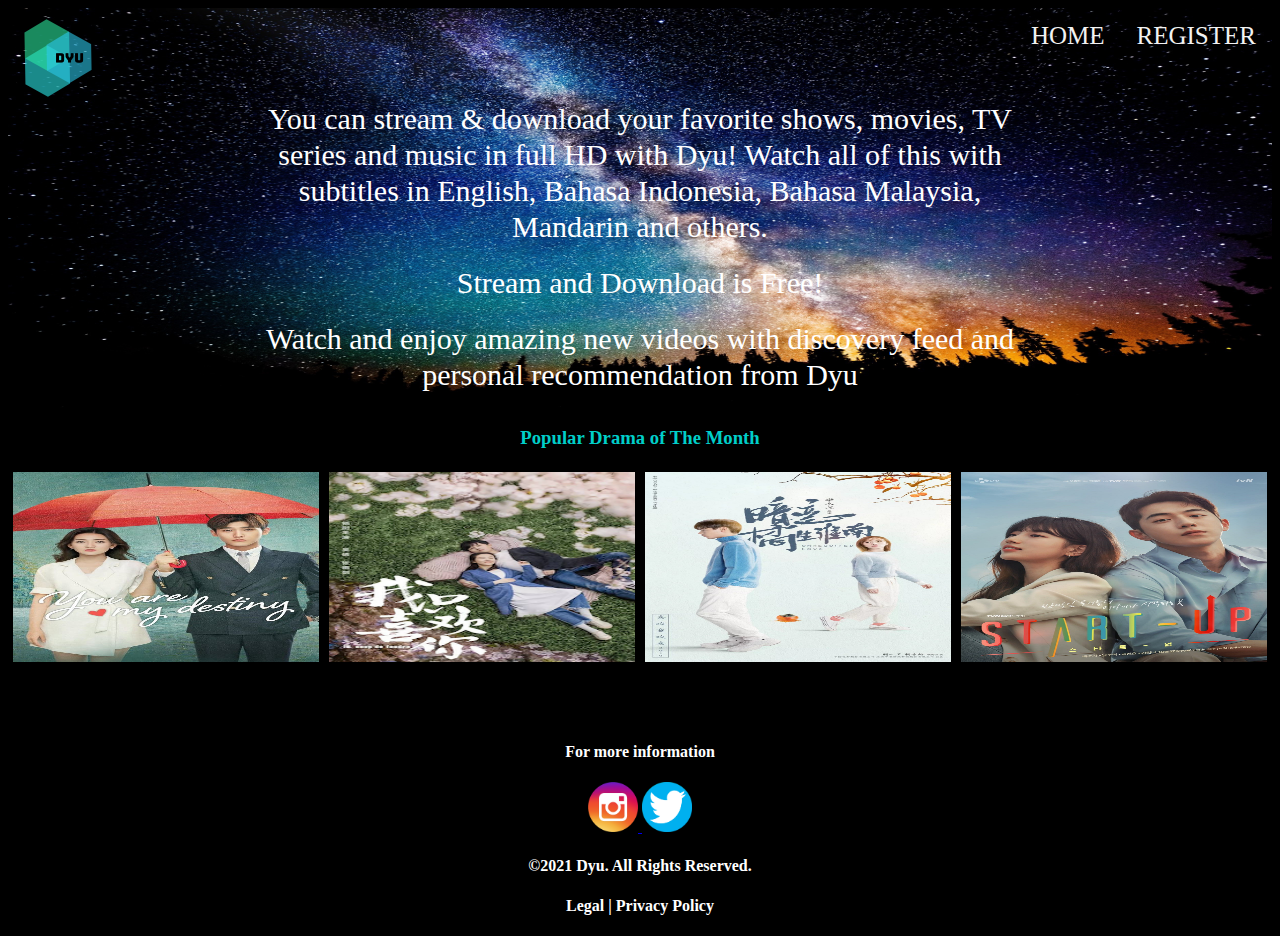
<file: IT REGULER/index.html>
<!DOCTYPE html PUBLIC "-//W3C//DTD XHTML 1.0 Transitional//EN" 
    "http://www.w3.org/TR/xhtml1/DTD/xhtml1-transitional.dtd">

<html>
<head>
<link rel="stylesheet" href="style.css"></link>
<title>Dyu</title>
</head>
<body>
        <div id="container">
                <div class="cover-background-div">
                        <div class="logo">
                                        <a href="index.html"> <img src="assets/logo.png" alt="DYU"></img> </a>
                                </div>
			<div class="header">
                                <div class="header-right">
                                        <a href="#" style="font-size: 25px;">HOME</a> 
                                        <a href="register.html" style="font-size: 25px;">REGISTER</a>
                                </div>
                        </div>

                        <br><br>

                        <div class="text-content">
                                <p>You can stream & download your favorite shows, movies, TV</p>
                                <p>series and music in full HD with Dyu! Watch all of this with</p>
                                <p>subtitles in English, Bahasa Indonesia, Bahasa Malaysia,</p>
                                <p>Mandarin and others.</p>
                                <br>
                                <p>Stream and Download is Free!</p>
                                <br>
                                <p>Watch and enjoy amazing new videos with discovery feed and</p>
                                <p>personal recommendation from Dyu</p>
                        </div>
                </div>

                <div class="black-background-div">
                        <div class="row">

                                <h3>Popular Drama of The Month</h3>

                                <div class="column">
                                        <img src="assets/takdir cinta.jpg" alt="Destiny Love">
                                </div>
                                <div class="column">
                                        <img src="assets/Le_Coup_de_Foudre.png" alt="Le coup de foudre">
                                </div>
                                <div class="column">
                                        <img src="assets/Unrequited love.jpg" alt="Unrequitted love">
                                </div>
                                <div class="column">
                                        <img src="assets/startup.jpg" alt="Start up">
                                </div>
                        </div>

                        <br><br><br>
                        <div class="footer">
                                <h4>For more information</h4>
				<a href="https://www.instagram.com/"> <img src="assets/instagram.png" alt="instagram"></img> </img> </a>
				<a href="https://www.twitter.com/"> <img src="assets/twitter.png" alt="twitter"></img> </img> </a>
                                <h4>&copy;2021 Dyu. All Rights Reserved.</h4>
                                <h4>Legal | Privacy Policy</h4>
                        </div>

                </div>
        </div>


</body>
</html>
</file>
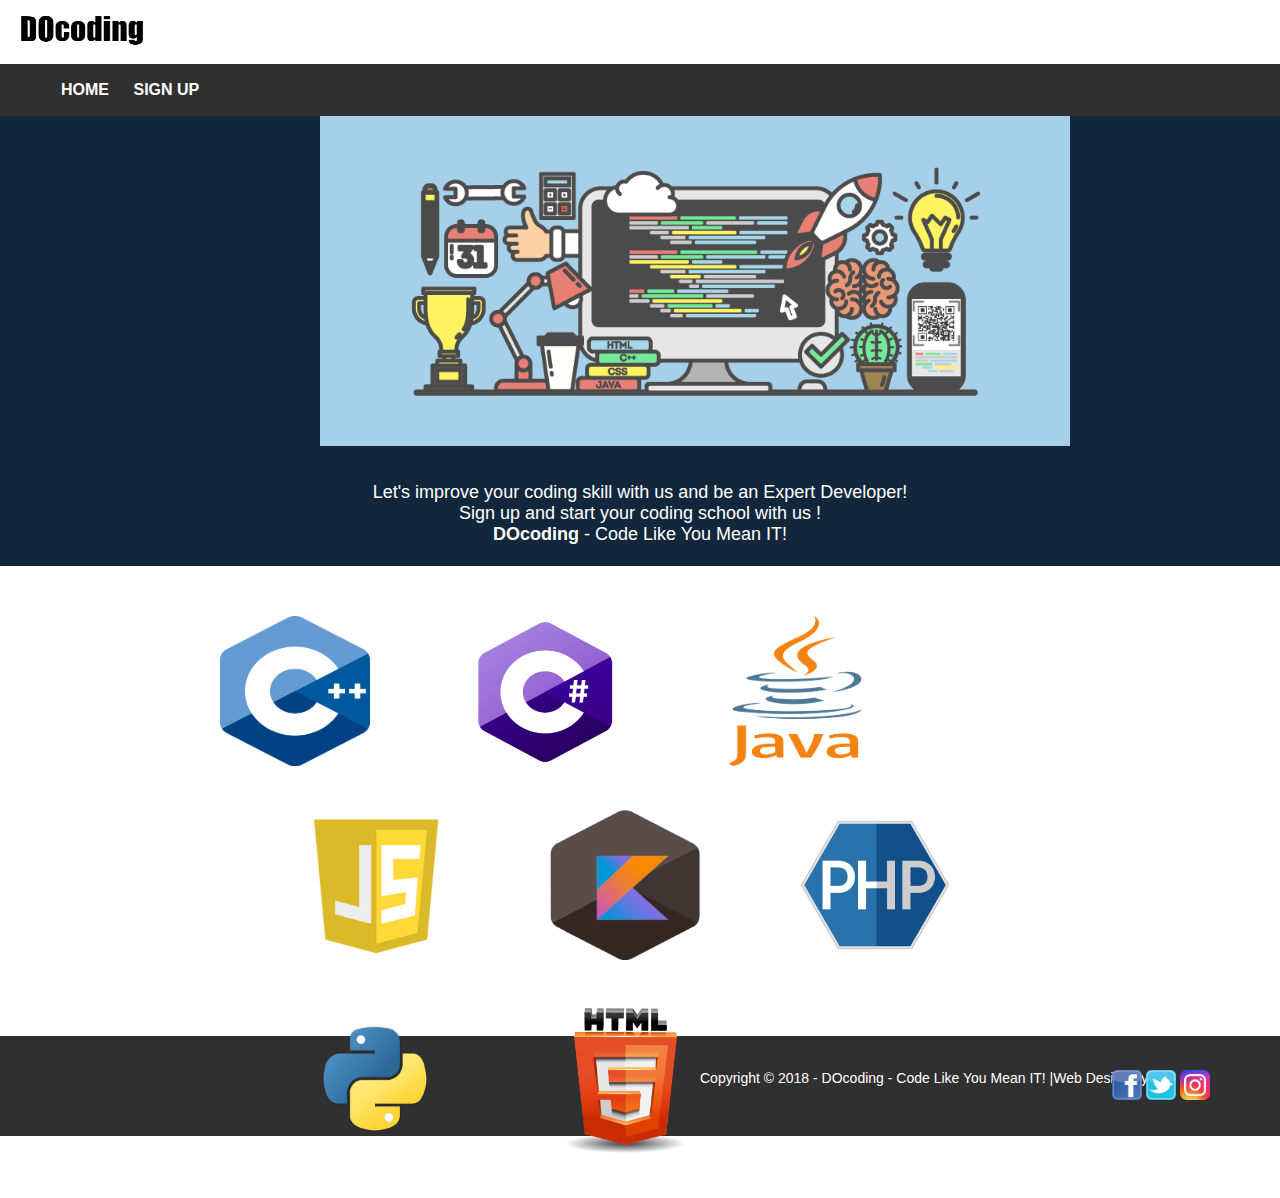
<file: KELAS MTI/index.html>
<!DOCTYPE html>
<html lang="en">
<head>
   <meta charset="UTF-8">
   <meta name="viewport" content="width=device-width, initial-scale=1.0">
   <link rel="stylesheet" href="style.css"> <!-- used to access external css file -->
   <title>DOcoding</title>
</head>
<body>
   <div class="brand">
      <a href="index.html"><img src="assets/DOcodingLogo.jpg" class="brandLogo" alt=""></a>
   </div>
   <nav>
      <ul>
         <li>
            <a href="index.html">HOME</a>
         </li>
         <li>
            <a href="signup.html">SIGN UP</a>
         </li>
      </ul>
   </nav>
   <div class="banner">
      <div  class="bannerImg" ></div>
      <br>
      <p class="bannerText">Let's improve your coding skill with us and be an Expert Developer! <br>
         Sign up and start your coding school with us ! <br>
         <strong>DOcoding</strong> - Code Like You Mean IT!  
      </p>
   </div>
   <div class="courseList">
      <div class="course_main">
         <img src="assets/C++Logo.png" class="courseImg" alt="">
      </div>
      <div class="course">
         <img src="assets/CsharpLogo.png" class="courseImg" alt="">
      </div>
      <div class="course">
         <img src="assets/Java.png" class="courseImg" alt="">
      </div>
      <div class="course">
         <img src="assets/JavaScript.png" class="courseImg" alt="">
      </div>

      <!-- second row -->
      <div class="course">
         <img src="assets/KotlinLogo.png" class="courseImg" alt="">
      </div>
      <div class="course">
         <img src="assets/PHPLOGO.png" class="courseImg" alt="">
      </div>
      <div class="course">
         <img src="assets/PythonLogo.png" class="courseImg" alt="">
      </div>
      <div class="course">
         <img src="assets/HtmlLogo.png" class="courseImg" alt="">
      </div>
   </div>
   <div class="footer">
      <p>Copyright &copy; 2018 - DOcoding - Code Like You Mean IT! |Web Design by <a href="#">DO</a>  </p>

      <ul id="socialMedia">
         <li><a href="https://facebook.com/"><img src="assets/facebookLogo.png" class="mediaImg" alt=""></a></li>
         <li><a href="https://twitter.com/"><img src="assets/TwitterLogo.png" class="mediaImg" alt=""></a></li>
         <li><a href="https://instagram.com/"><img src="assets/InstagramLogo.png" class="mediaImg" alt=""></a></li>
      </ul>
   </div>
</body>
</html>
</file>
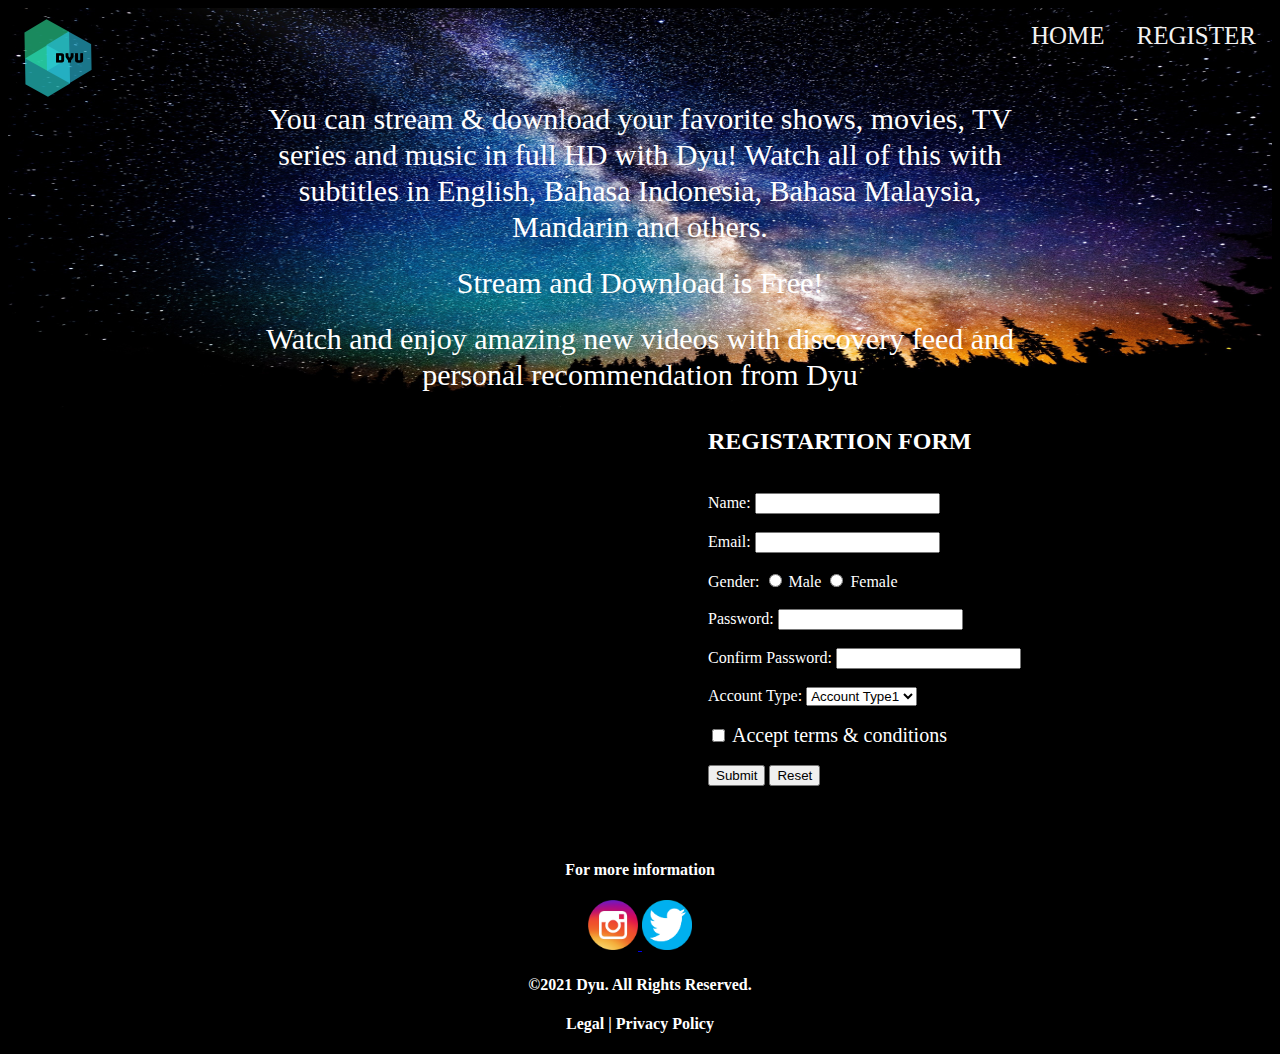
<file: IT REGULER/register.html>
<!DOCTYPE html PUBLIC "-//W3C//DTD XHTML 1.0 Transitional//EN" 
    "http://www.w3.org/TR/xhtml1/DTD/xhtml1-transitional.dtd">

<html>
<head>
<link rel="stylesheet" href="register.css"></link>
<title>Dyu</title>
</head>
<body>
        <div id="container">
                <div class="cover-background-div">
                        <div class="logo">
                                        <a href="index.html"> <img src="assets/logo.png" alt="DYU"></img> </a>
                                </div>
			<div class="header">
                                <div class="header-right">
                                        <a href="index.html" style="font-size: 25px;">HOME</a> 
                                        <a href="register.html" style="font-size: 25px;">REGISTER</a>
                                </div>
                        </div>

                        <br><br>

                        <div class="text-content">
                                <p>You can stream & download your favorite shows, movies, TV</p>
                                <p>series and music in full HD with Dyu! Watch all of this with</p>
                                <p>subtitles in English, Bahasa Indonesia, Bahasa Malaysia,</p>
                                <p>Mandarin and others.</p>
                                <br>
                                <p>Stream and Download is Free!</p>
                                <br>
                                <p>Watch and enjoy amazing new videos with discovery feed and</p>
                                <p>personal recommendation from Dyu</p>
                        </div>
                </div>

                <div class="black-background-div">
                        <h2>REGISTARTION FORM</h2><br>
                        
                        <form action="index.html" method="post">                          
                                <label for="name" id="nameLabel">Name:</label>
                                <input type="text" name="name" id="name"/> <br>
                                <br>
                                <label for="email" id="emailLabel">Email:</label>
                                <input type="text" name="email" id="email"/> <br>
                                <br>
                                <label for="gender" id="genderLabel">Gender:</label>
                                <input type="radio" id="male" name="gender" value="male" />
                                <label for="male"> Male </label>
                                <input type="radio" id="female" name="gender" value="female" />
                                <label for="female"> Female </label> <br>
                                <br>
                                <label for="pwd" id="pwdLabel"> Password: </label>
                                <input type="password" id="pwd" name="pwd" /><br>
                                <br>
                                <label for="cnfpwd" id="pwdLabel"> Confirm Password: </label>
                                <input type="password" id="cnfpwd" name="cnfpwd"><br>
                                <br>
                                <label for="accountType"> Account Type: </label>
                                <select name="accountType" id="accountType">
                                        <option value="type1">Account Type1</option>
                                        <option value="type2">Account Type2</option>
                                </select><br>
                                <br>
                                <input type="checkbox" id="terms" name="terms"> 
                                <span style="font-size: 20px;">Accept terms & conditions</span><br>
                                <br>
                                <input type="submit" name="submit" value="Submit"/>
                                <input type="reset" name="reset" value="Reset"/>
                        </form> 

                        <br><br><br>
                        <div class="footer">
                                <h4>For more information</h4>
                                <a href="https://www.instagram.com/"> <img src="assets/instagram.png" alt="instagram"></img> </img> </a>
				<a href="https://www.twitter.com/"> <img src="assets/twitter.png" alt="twitter"></img> </img> </a>
                                <h4>&copy;2021 Dyu. All Rights Reserved.</h4>
                                <h4>Legal | Privacy Policy</h4>
                        </div>

                </div>
        </div>


</body>
</html>
</file>
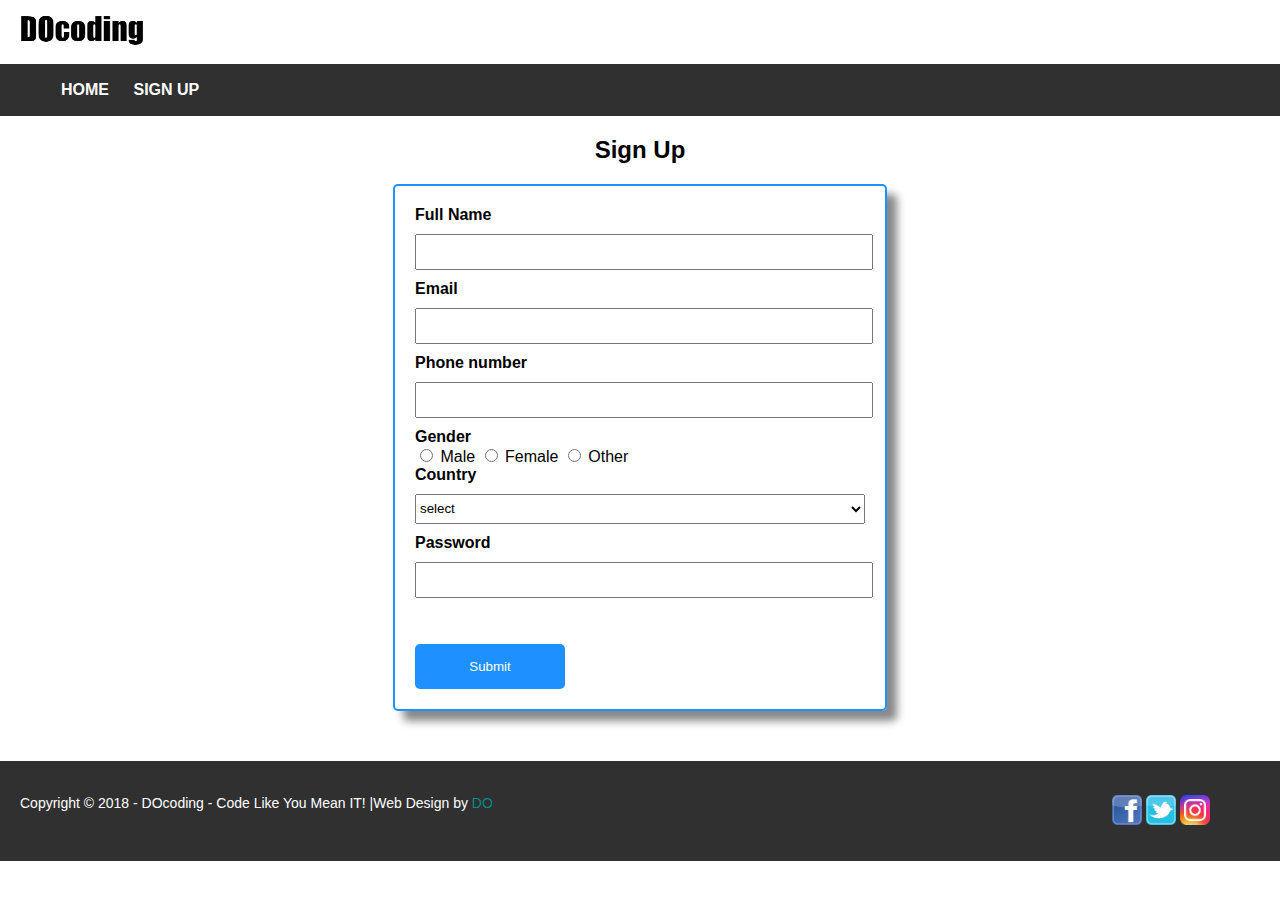
<file: KELAS MTI/signup.html>
<!DOCTYPE html>
<html lang="en">
<head>
    <meta charset="UTF-8">
    <meta name="viewport" content="width=device-width, initial-scale=1.0">
    <link rel="stylesheet" href="style.css"> <!-- used to access external css file -->
    <title>Signup</title>
</head>
<body>
    <div class="brand">
        <a href="index.html"><img src="assets/DOcodingLogo.jpg" class="brandLogo" alt=""></a>
     </div>
     <nav>
        <ul>
           <li>
              <a href="index.html">HOME</a>
           </li>
           <li>
              <a href="signup.html">SIGN UP</a>
           </li>
        </ul>
     </nav>
     <h2>Sign Up</h2>
    <div class="signUpform">
        <form action="index.html" method="POST">
                <label for="">Full Name</label><br>
                <input type="text" class="form-control" name="fname"><br>
                <label for="">Email</label><br>
                <input type="email" class="form-control" name="femail"><br>
                <label for="">Phone number</label><br>
                <input type="text" class="form-control" name="phone"><br>
                <label for="">Gender</label><br>
                <input type="radio"  name="gender" value="male"> Male
                <input type="radio"  name="gender" value="female"> Female
                <input type="radio"  name="gender" value="male"> Other <br>
                <label for="">Country</label><br>
                <select name="country" class="form-control" id="">
                    <option value="">select</option>
                    <option value="Dubai">Dubai</option>
                    <option value="USA">USA</option>
                    <option value="India">India</option>
                </select>
                <br>
                <label for="">Password</label><br>
                <input type="password" class="form-control" name="pwd" id=""><br>
                <br><br>
                <button type="submit" class="btnsubmit">Submit</button>
         
        </form>
    </div>
    <div class="footer">
        <p>Copyright &copy; 2018 - DOcoding - Code Like You Mean IT! |Web Design by <a href="#">DO</a>  </p>
  
        <ul id="socialMedia">
           <li><a href="https://facebook.com/"><img src="assets/facebookLogo.png" class="mediaImg" alt=""></a></li>
           <li><a href="https://twitter.com/"><img src="assets/TwitterLogo.png" class="mediaImg" alt=""></a></li>
           <li><a href="https://instagram.com/"><img src="assets/InstagramLogo.png" class="mediaImg" alt=""></a></li>
        </ul>
     </div>
</body>
</html>
</file>
<file: IT REGULER/style.css>
body {
        background-color: black;
}

.cover-background-div {
        background-image: url('assets/background.jpg');
        background-repeat: no-repeat;
        background-size: 100% 100%;
        height: 400px;
}

.cover-background-div:hover {
        background-image: url('assets/backgroundHover.jpg');
        background-repeat: no-repeat;
        background-size: 100% 100%;
}

/* p {
        font-size: 25px;
        color: white;
} */

* {
        box-sizing: border-box;
}

.column {
        float: left;
        width: 25%;
        height: 200px;
        padding: 5px;
}

.column img {
        width: 100%; 
        height: 100%;
}

.row::after {
        content: "";
        clear: both;
        display: table;
}

.row {
         text-align:center;
}

h3 {
        color: #00cec9;
        text-align: center;
}

h4 {
        color: white;
        text-align: center;
}

.header {
        overflow: hidden;
        /*background-color: #333;*/
}

.header a {
        float: left;
        color: #f2f2f2;
        text-align: center;
        padding: 14px 16px;
        text-decoration: none;
        font-size: 17px;
}

.header a:hover {
        background-color: #ddd;
        color: black;
}

.header a.active {
        background-color: #4CAF50;
        color: white;
}

.header-right {
        float: right;
}

.logo {
        position: fixed;
        top: 20;
        left: 10;
}

.logo img {
        width: 100px; 
        height: 100px;
}

.text-content p {
        font-size: 30px;
        color: white;
        text-align: center;
        margin: 2px;
}

.footer {
        max-width: 300px; 
        margin-left: auto; 
        margin-right: auto; 
        text-align: center;
}

.footer img {
        width: 50px; 
        height: 50px;
}
</file>
<file: KELAS MTI/style.css>
body{
    margin: 0px;
    font-family: Arial, Helvetica, sans-serif; /* font family */
}
.brandLogo{
    height:60px;
}
nav{
    background-color:#303030; /* navbar background color */
    padding: 1px;
}
nav li{ 
    display: inline;    /* nav  menus will display in line */
    margin-left: 20px; /* margin between each li from left side */
}
nav li a{
    text-decoration: none; /* removes underline of <a> tag */
    color: white;
    font-weight: bold;
}

.banner{
    background-color:#12273b; /* background color of banner */
    height:450px; /* height and width of banner */
    width: 100%;
}
.bannerImg{
  background-image: url("assets/backgroundHeader.png"); /* background image used */
  height: 330px; /* You must set a specified height */
  width: 750px;
  background-position: center; /* position Center of image */
  background-repeat: no-repeat; /*  no repeat  image */
  background-size: cover; /* Resize the background image to cover the entire container */
    margin-left: 320px;
}
.bannerImg:hover{ /* Pseudo code hover banner image it will change the image */
  background-image: url("assets/backgroundHeader2.jpg"); /* on hover it will display this img */
  height: 330px; 
  background-position: center; 
  background-repeat: no-repeat; 
  background-size: cover; 
}
.bannerText{
    text-align: center;
    font-size: 18px;
    color:white;
}
/* course gallery */
.courseList{
    margin-top: 50px;
    margin-left: 200px;
    margin-right: 200px;
    height:420px;
}
.course_main{
    float: left; /* float left will arrange div to left of its container */
    margin-left: 20px;
    margin-bottom: 40px;
}
.course{
    float: left;
    margin-left: 100px;
    margin-bottom: 40px;
}
.courseImg{
    height:150px;
    width:150px;
}

.footer{
    padding: 20px;
    background-color: #303030;
    font-size: 14px;
    color:white;
    height:60px;
}
.footer a{
    text-decoration: none;
    color:darkcyan;
}
#socialMedia{
    text-align: right;
}
#socialMedia li{
    display: inline;
    position: relative;
    right:50px;
    bottom:30px;
}
.mediaImg{
    height:30px;
    width:30px;
}

/* signup form css starts here */
h2{text-align: center;}
.signUpform{
    width:450px;
    margin: auto; /* form div will set to center of the page */
    border:2px solid dodgerblue;
    border-radius: 5px;
    padding:20px;
    margin-top: 20px;
    margin-bottom: 50px;
    box-shadow: 10px 10px 8px #888888; /* box shadow effect for sign up form */
}
label{
    font-weight: bold; /* form labels in bold */
}
.form-control{
    height:30px;
    width: 100%;
    margin: 10px 0;
}
.btnsubmit{ /* form button css */
    padding:15px;
    width:150px;
    color:white;
    border-radius: 5px;
    background-color: dodgerblue;
    border: none;
}
</file>
<file: IT REGULER/register.css>
body {
        background-color: black;
}

.cover-background-div {
        background-image: url('assets/background.jpg');
        background-repeat: no-repeat;
        background-size: 100% 100%;
        height: 400px;
}

.cover-background-div:hover {
        background-image: url('assets/backgroundHover.jpg');
        background-repeat: no-repeat;
        background-size: 100% 100%;
}

p {
        font-size: 25px;
        color: white;
}

* {
        box-sizing: border-box;
}

h3 {
        color: white;
        text-align: center;
}

h4 {
        color: white;
        text-align: center;
}

.header {
        overflow: hidden;
        /*background-color: #333;*/
}

.header a {
        float: left;
        color: #f2f2f2;
        text-align: center;
        padding: 14px 16px;
        text-decoration: none;
        font-size: 17px;
}

.header a:hover {
        background-color: #ddd;
        color: black;
}

.header a.active {
        background-color: #4CAF50;
        color: white;
}

.header-right {
        float: right;
}

.logo {
        position: fixed;
        top: 20;
        left: 10;
}

.logo img {
        width: 100px; 
        height: 100px;
}

.text-content p {
        font-size: 30px;
        color: white;
        text-align: center;
        margin: 2px;
}

.footer {
        max-width: 300px; 
        margin-left: auto; 
        margin-right: auto; 
        text-align: center;
}

.footer img {
        width: 50px; 
        height: 50px;
}

h2 {
        color: white;
	margin-left : 700px;
}

form{
	color: white;
	margin-left : 700px;
}
</file>
